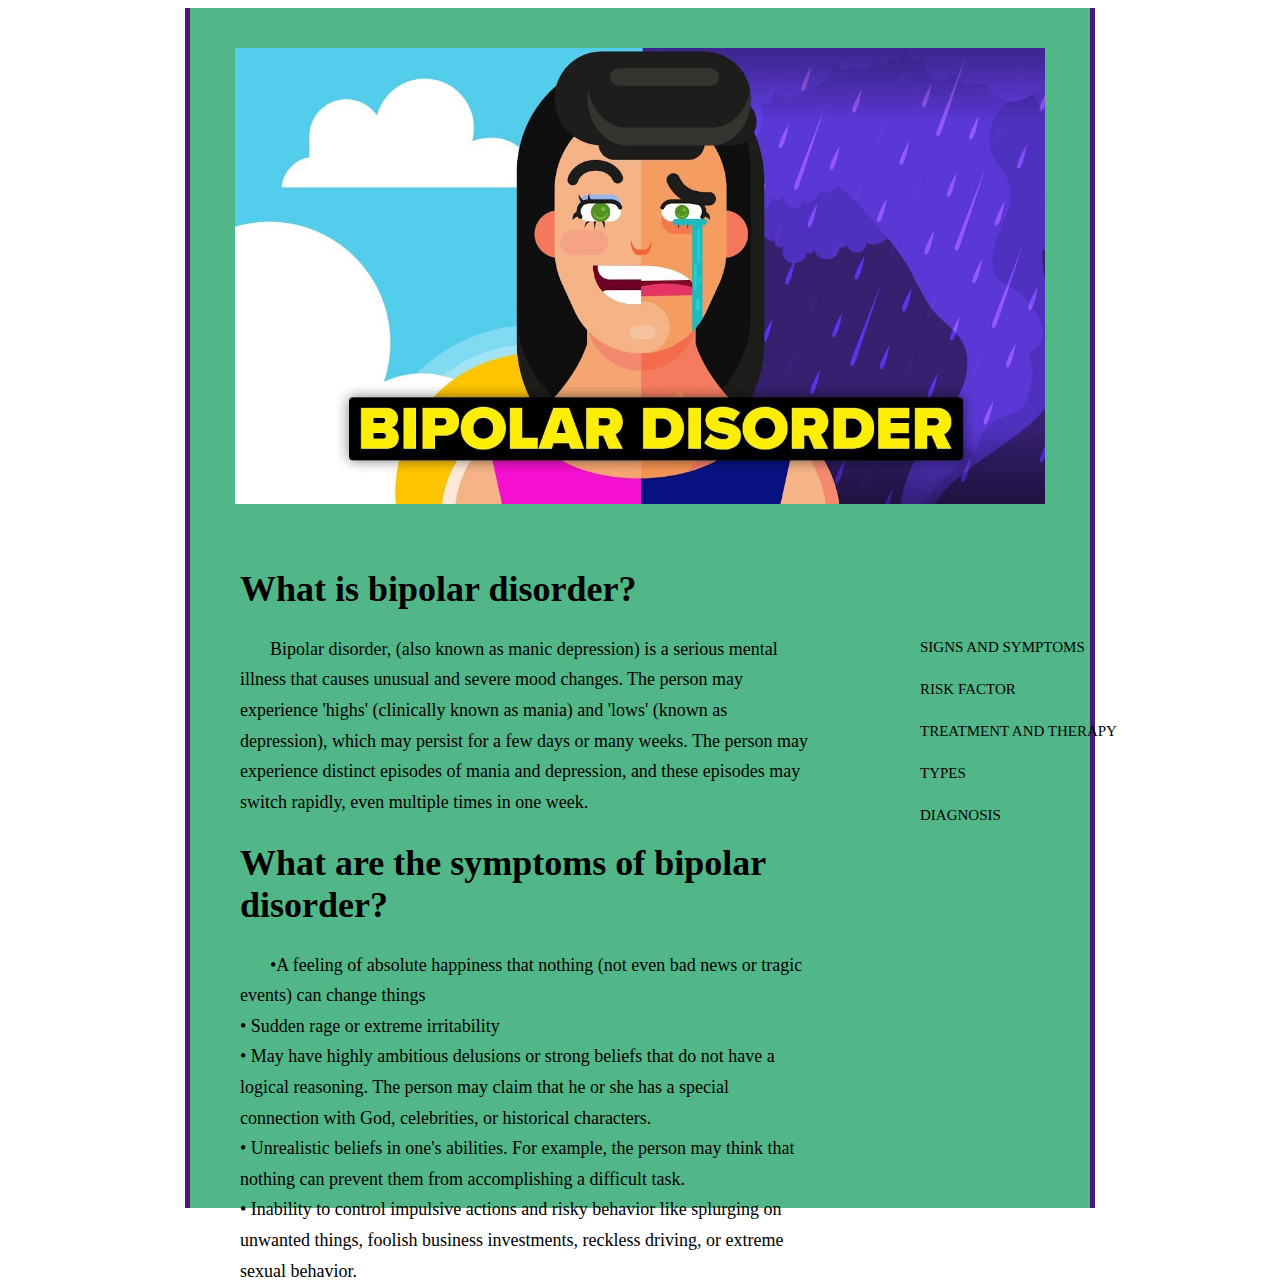
<file: bipolar.html>
<!DOCTYPE html>
<html lang="en">
<head>
	<meta charset="utf-8">
	<title>Bipolar disorder</title>
	<link rel="apple-touch-icon" sizes="180x180" href="favicon.ico">
	<link rel="icon" type="image/png" sizes="32x32" href="favicon.ico">          
   <link rel="icon" type="image/png" sizes="16x16" href="favicon.ico">
   <link rel="manifest" href="/site.webmanifest">

	<link rel="stylesheet" media="screen" href="bipolar.css">
	<link href="https://fonts.googleapis.com/css2?family=EB+Garamond:wght@400;500;600&display=swap" rel="stylesheet">

	<meta name="viewport" content="width=device-width, initial-scale=1.0">
	<meta name="author" content="Dave Shea">
	<meta name="description" content="A demonstration of what can be accomplished visually through CSS-based design.">
	<meta name="robots" content="all">


</head>
<body id="fluid-container">
<div class="page-wrapper">
    <img src="bipolar.jpg">

	<section class="intro" id="intro">
		

		<div class="preamble" id="zen-preamble" role="article">
			<h1>What is bipolar disorder?</h1>
			<p>Bipolar disorder, (also known as manic depression) is a serious mental illness that causes
				 unusual and severe mood changes. The person may experience 'highs' (clinically known as mania) and
				 'lows' (known as depression), which may persist for a few days or many weeks. The person may 
				 experience distinct episodes of mania and depression, and these episodes may switch rapidly, even 
				 multiple times in one week.</p>



                <h1>What are the symptoms of bipolar disorder?</h1>
			<p>•A feeling of absolute happiness that nothing (not even bad news or tragic events) can change things<br>
•	Sudden rage or extreme irritability<br>
•	May have highly ambitious delusions or strong beliefs that do not have a logical reasoning. 
The person may claim that he or she has a special connection with God, celebrities, or historical characters.<br>
•	Unrealistic beliefs in one's abilities. For example, the person may think that nothing
 can prevent them from accomplishing a difficult task.<br>
•	Inability to control impulsive actions and risky behavior like splurging on unwanted things, 
foolish business investments, reckless driving, or extreme sexual behavior.<br>

            </p>
		</div>
    </section>

	</div>


	<aside class="sidebar" role="complementary">
		<div class="wrapper">

			<div class="design-selection" id="design-selection">
				<h3 class="select">For more:</h3>
				<nav role="navigation">
					<ul>
                        <li>
                            <a href="https://www.nimh.nih.gov/health/topics/bipolar-disorder/index.shtml#part_145404" class="design-name">Signs and symptoms</a>
                        </li>		<br>			<li>
                            <a href="https://www.nimh.nih.gov/health/topics/bipolar-disorder/index.shtml#part_145403" class="design-name">Risk Factor</a>
                        </li>		<br>			<li>
                            <a href="https://www.nimh.nih.gov/health/topics/bipolar-disorder/index.shtml#part_145406" class="design-name">Treatment and Therapy</a>
                                             </li>		<br>			<li>
                            <a href="https://www.webmd.com/bipolar-disorder/guide/bipolar-disorder-forms" class="design-name">Types</a>
                                               </li>	<br>				<li>
                            <a href="https://www.medicalnewstoday.com/articles/37010#diagnosis" class="design-name">Diagnosis</a>
                        </li>							</ul>
				</nav>
			</div>

		
		</div>
	</aside>


</div>


<div class="extra1" role="presentation"></div><div class="extra2" role="presentation"></div><div class="extra3" role="presentation"></div>
<div class="extra4" role="presentation"></div><div class="extra5" role="presentation"></div><div class="extra6" role="presentation"></div>

</body>
</html>
</file>
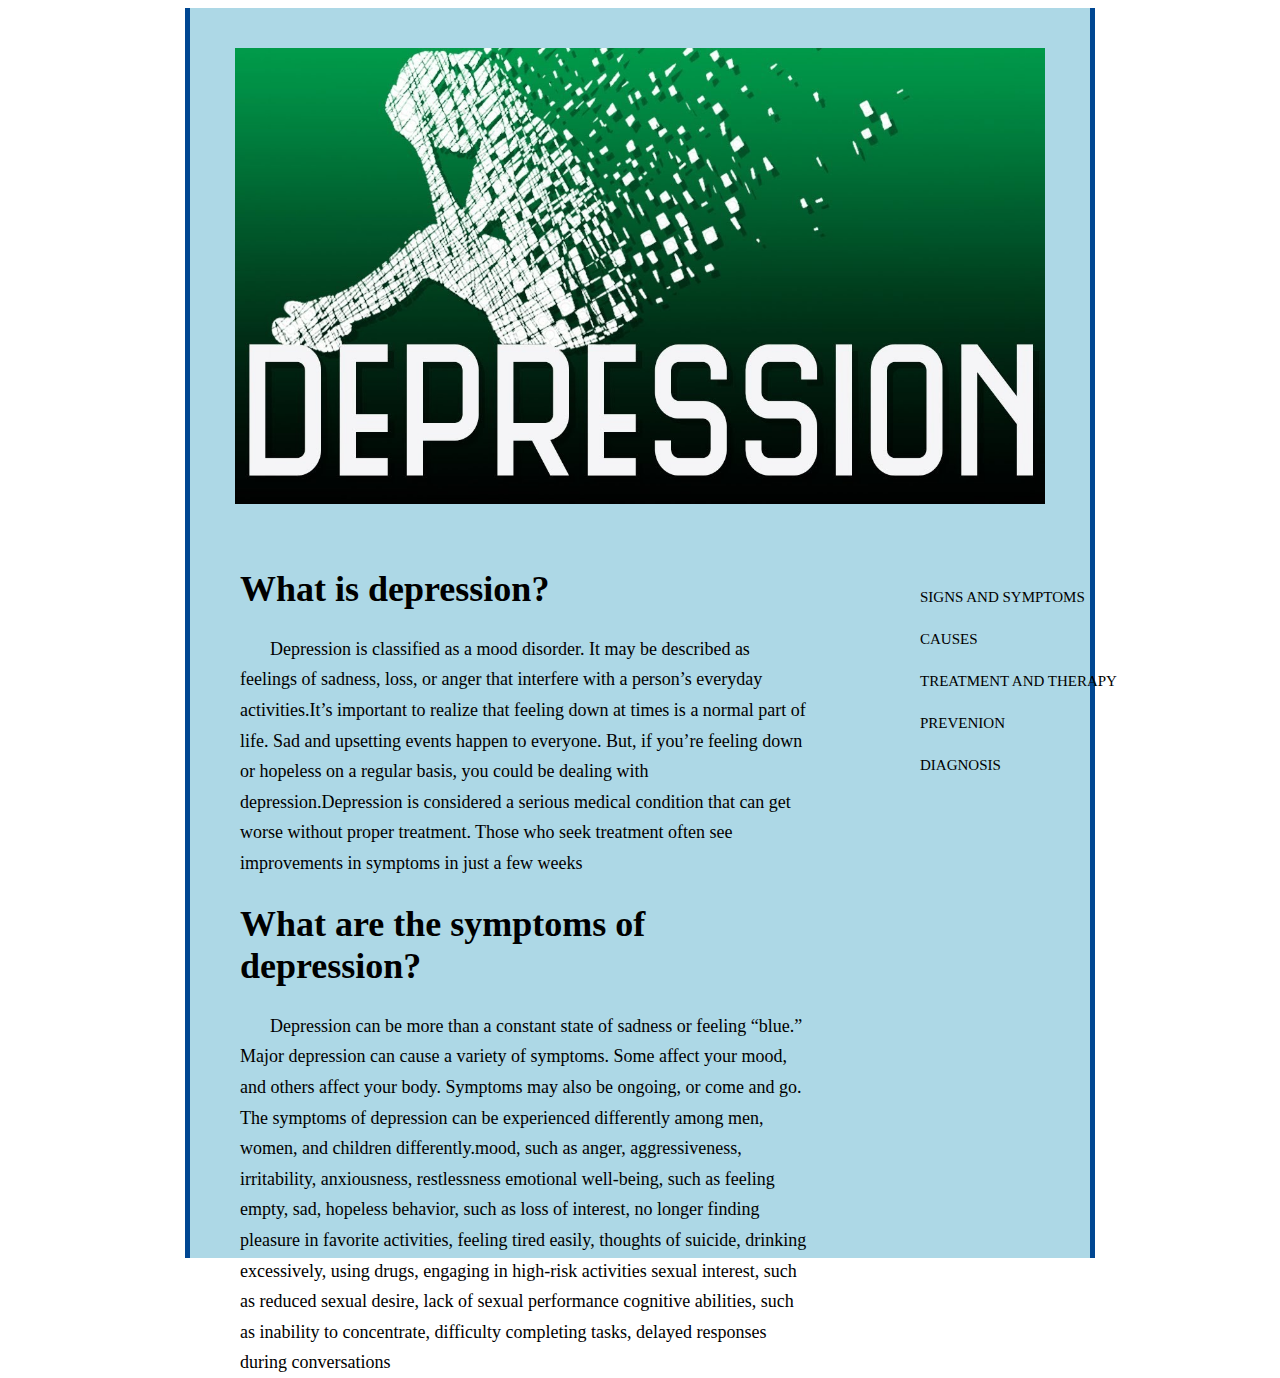
<file: Depression.html>
<!DOCTYPE html>
<html lang="en">
<head>
	<meta charset="utf-8">
	<title>Depression</title>
	<link rel="apple-touch-icon" sizes="180x180" href="favicon.ico">
         <link rel="icon" type="image/png" sizes="32x32" href="favicon.ico">          
        <link rel="icon" type="image/png" sizes="16x16" href="favicon.ico">
        <link rel="manifest" href="/site.webmanifest">
	<link rel="stylesheet" media="screen" href="Depression.css">
	<link href="https://fonts.googleapis.com/css2?family=EB+Garamond:wght@400;500;600&display=swap" rel="stylesheet">

	<meta name="viewport" content="width=device-width, initial-scale=1.0">
	<meta name="author" content="Dave Shea">
	<meta name="description" content="A demonstration of what can be accomplished visually through CSS-based design.">
	<meta name="robots" content="all">


	
</head>


<body id="fluid-container">
<div class="page-wrapper">
    <img src="Depression.jpg">

	<section class="intro" id="intro">
		
		<div class="preamble" id="zen-preamble" role="article">
			<h1>What is depression?</h1>
			<p>Depression is classified as a mood disorder. It may be described as feelings of sadness, 
				loss, or anger that interfere with a person’s everyday activities.It’s important to realize
				 that feeling down at times is a normal part of life. Sad and upsetting events happen to
				  everyone. But, if you’re feeling down or hopeless on a regular basis, you could be dealing 
				  with depression.Depression is considered a serious medical condition that can get worse 
				  without proper treatment. Those who seek treatment often see improvements in symptoms in
				   just a few weeks</p>



                <h1>What are the symptoms of depression?</h1>
			<p>Depression can be more than a constant state of sadness or feeling “blue.”

Major depression can cause a variety of symptoms. Some affect your mood, and others affect your body. Symptoms may also be ongoing, or come and go.
The symptoms of depression can be experienced differently among men, women, and children differently.mood, such as anger, aggressiveness, irritability, anxiousness, restlessness
emotional well-being, such as feeling empty, sad, hopeless
behavior, such as loss of interest, no longer finding pleasure in favorite activities, feeling tired easily, thoughts of suicide, drinking excessively, using drugs, engaging in high-risk activities
sexual interest, such as reduced sexual desire, lack of sexual performance
cognitive abilities, such as inability to concentrate, difficulty completing tasks, delayed responses during conversations


            </p>
		</div>
    </section>


	
	</div>


	<aside class="sidebar" role="complementary">
		<div class="wrapper">

			<div class="design-selection" id="design-selection">
				<h3 class="select">For more:</h3>
				<nav role="navigation">
					<ul>
                        <li>
                            <a href="https://www.healthline.com/health/depression#symptoms" class="design-name">Signs and symptoms</a>
                        </li>		<br>			<li>
                            <a href="https://www.healthline.com/health/depression#causes" class="design-name">Causes</a>
                        </li>		<br>			<li>
                            <a href="https://www.healthline.com/health/depression#treatment" class="design-name">Treatment and Therapy</a>
                                             </li>		<br>			<li>
                            <a href="https://www.healthline.com/health/depression#prevention" class="design-name">Prevenion</a>
                                               </li>	<br>				<li>
                            <a href="https://www.healthline.com/health/depression#prevention" class="design-name">Diagnosis</a>
                        </li>							</ul>
				</nav>
			</div>

			
		</div>
	</aside>


</div>

<div class="extra1" role="presentation"></div><div class="extra2" role="presentation"></div><div class="extra3" role="presentation"></div>
<div class="extra4" role="presentation"></div><div class="extra5" role="presentation"></div><div class="extra6" role="presentation"></div>

</body>
</html>
</file>
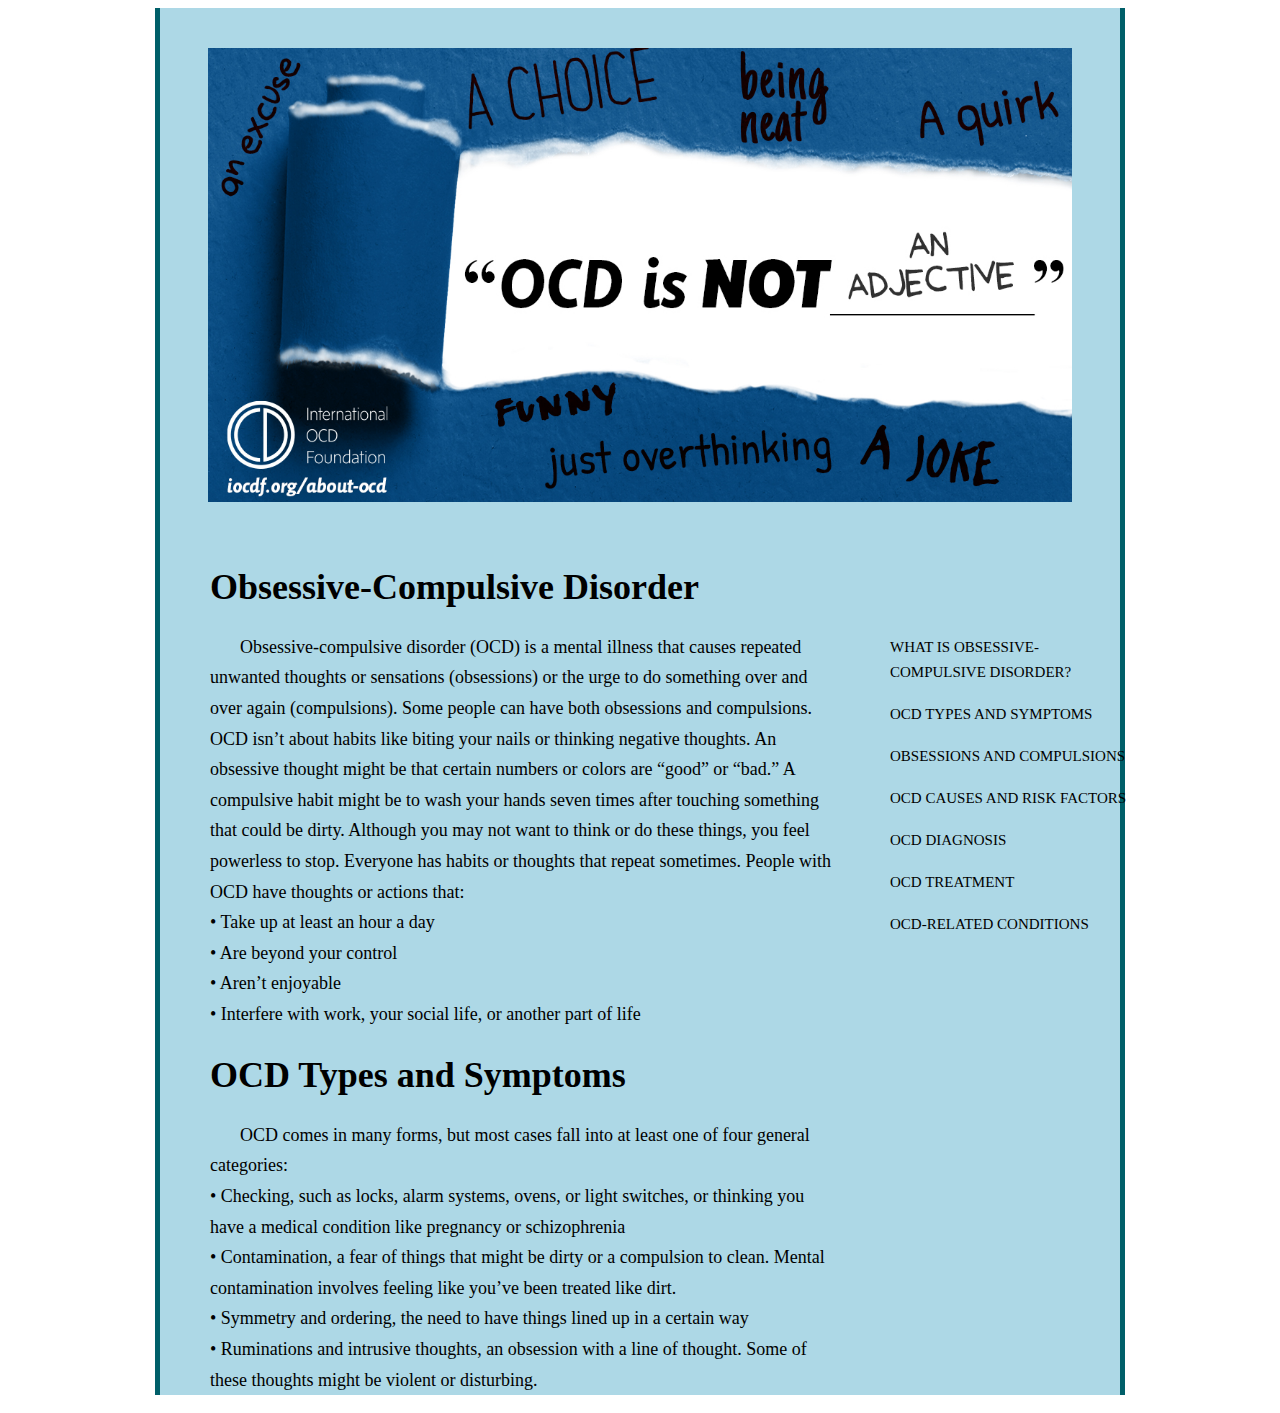
<file: ocd.html>
<!DOCTYPE html>
<html lang="en">
<head>
	<meta charset="utf-8">
	<title>OCD</title>
    <link rel="apple-touch-icon" sizes="180x180" href="favicon.ico">
    <link rel="icon" type="image/png" sizes="32x32" href="favicon.ico">          
   <link rel="icon" type="image/png" sizes="16x16" href="favicon.ico">
   <link rel="manifest" href="/site.webmanifest">

	<link rel="stylesheet" media="screen" href="ocd.css">
	<link href="https://fonts.googleapis.com/css2?family=EB+Garamond:wght@400;500;600&display=swap" rel="stylesheet">

	<meta name="viewport" content="width=device-width, initial-scale=1.0">
	<meta name="author" content="Dave Shea">
	<meta name="description" content="A demonstration of what can be accomplished visually through CSS-based design.">
	<meta name="robots" content="all">

</head>

<body id="fluid-container">
<div class="page-wrapper">
    <img src="ocd.jpg">

	<section class="intro" id="intro">
		

		<div class="preamble" id="zen-preamble" role="article">
			<h1>Obsessive-Compulsive Disorder</h1>
			<p>Obsessive-compulsive disorder (OCD) is a mental illness that causes repeated unwanted thoughts or sensations (obsessions) or the urge to do something over and over again (compulsions). Some people can have both obsessions and compulsions.
                OCD isn’t about habits like biting your nails or thinking negative thoughts. An obsessive thought might be that certain numbers or colors are “good” or “bad.” A compulsive habit might be to wash your hands seven times after touching something that could be dirty. Although you may not want to think or do these things, you feel powerless to stop.
                Everyone has habits or thoughts that repeat sometimes. People with OCD have thoughts or actions that:
              <br>  •	Take up at least an hour a day<br>
                •	Are beyond your control<br>
                •	Aren’t enjoyable<br>
                •	Interfere with work, your social life, or another part of life</p>



                <h1>OCD Types and Symptoms</h1>
			<p>OCD comes in many forms, but most cases fall into at least one of four general categories:
               <br> •	Checking, such as locks, alarm systems, ovens, or light switches, or thinking you have a medical condition like pregnancy or schizophrenia
               <br> •	Contamination, a fear of things that might be dirty or a compulsion to clean. Mental contamination involves feeling like you’ve been treated like dirt.
                <br>•	Symmetry and ordering, the need to have things lined up in a certain way
                <br>•	Ruminations and intrusive thoughts, an obsession with a line of thought. Some of these thoughts might be violent or disturbing.
            </p>
		</div>
    </section>


	



	</div>


	<aside class="sidebar" role="complementary">
		<div class="wrapper">

			<div class="design-selection" id="design-selection">
				<h3 class="select">For more:</h3>
				<nav role="navigation">
					<ul>
                        <li>
                            <a href="https://www.webmd.com/mental-health/obsessive-compulsive-disorder#1-1" class="design-name">What Is Obsessive-Compulsive Disorder?</a>
                        </li>		<br>			<li>
                            <a href="https://www.webmd.com/mental-health/obsessive-compulsive-disorder#1-2" class="design-name">OCD Types and Symptoms</a>
                        </li>		<br>			<li>
                            <a href="https://www.webmd.com/mental-health/obsessive-compulsive-disorder#1-3" class="design-name">Obsessions and Compulsions</a>
                                             </li>		<br>			<li>
                            <a href="https://www.webmd.com/mental-health/obsessive-compulsive-disorder#2-4" class="design-name">OCD Causes and Risk Factors</a>
                                               </li>	<br>				<li>
                            <a href="https://www.webmd.com/mental-health/obsessive-compulsive-disorder#2-5" class="design-name">OCD Diagnosis</a>
                        </li>		<br>			<li>
                            <a href="https://www.webmd.com/mental-health/obsessive-compulsive-disorder#2-6" class="design-name">OCD Treatment</a>
                        </li>		<br>			<li>
                            <a href="https://www.webmd.com/mental-health/obsessive-compulsive-disorder#3-7" class="design-name">OCD-Related Conditions</a>
                        </li>		<br>			<li>
                           
                        </li>					</ul>
				</nav>
			</div>

			
		</div>
	</aside>


</div>


<div class="extra1" role="presentation"></div><div class="extra2" role="presentation"></div><div class="extra3" role="presentation"></div>
<div class="extra4" role="presentation"></div><div class="extra5" role="presentation"></div><div class="extra6" role="presentation"></div>

</body>
</html>
</file>
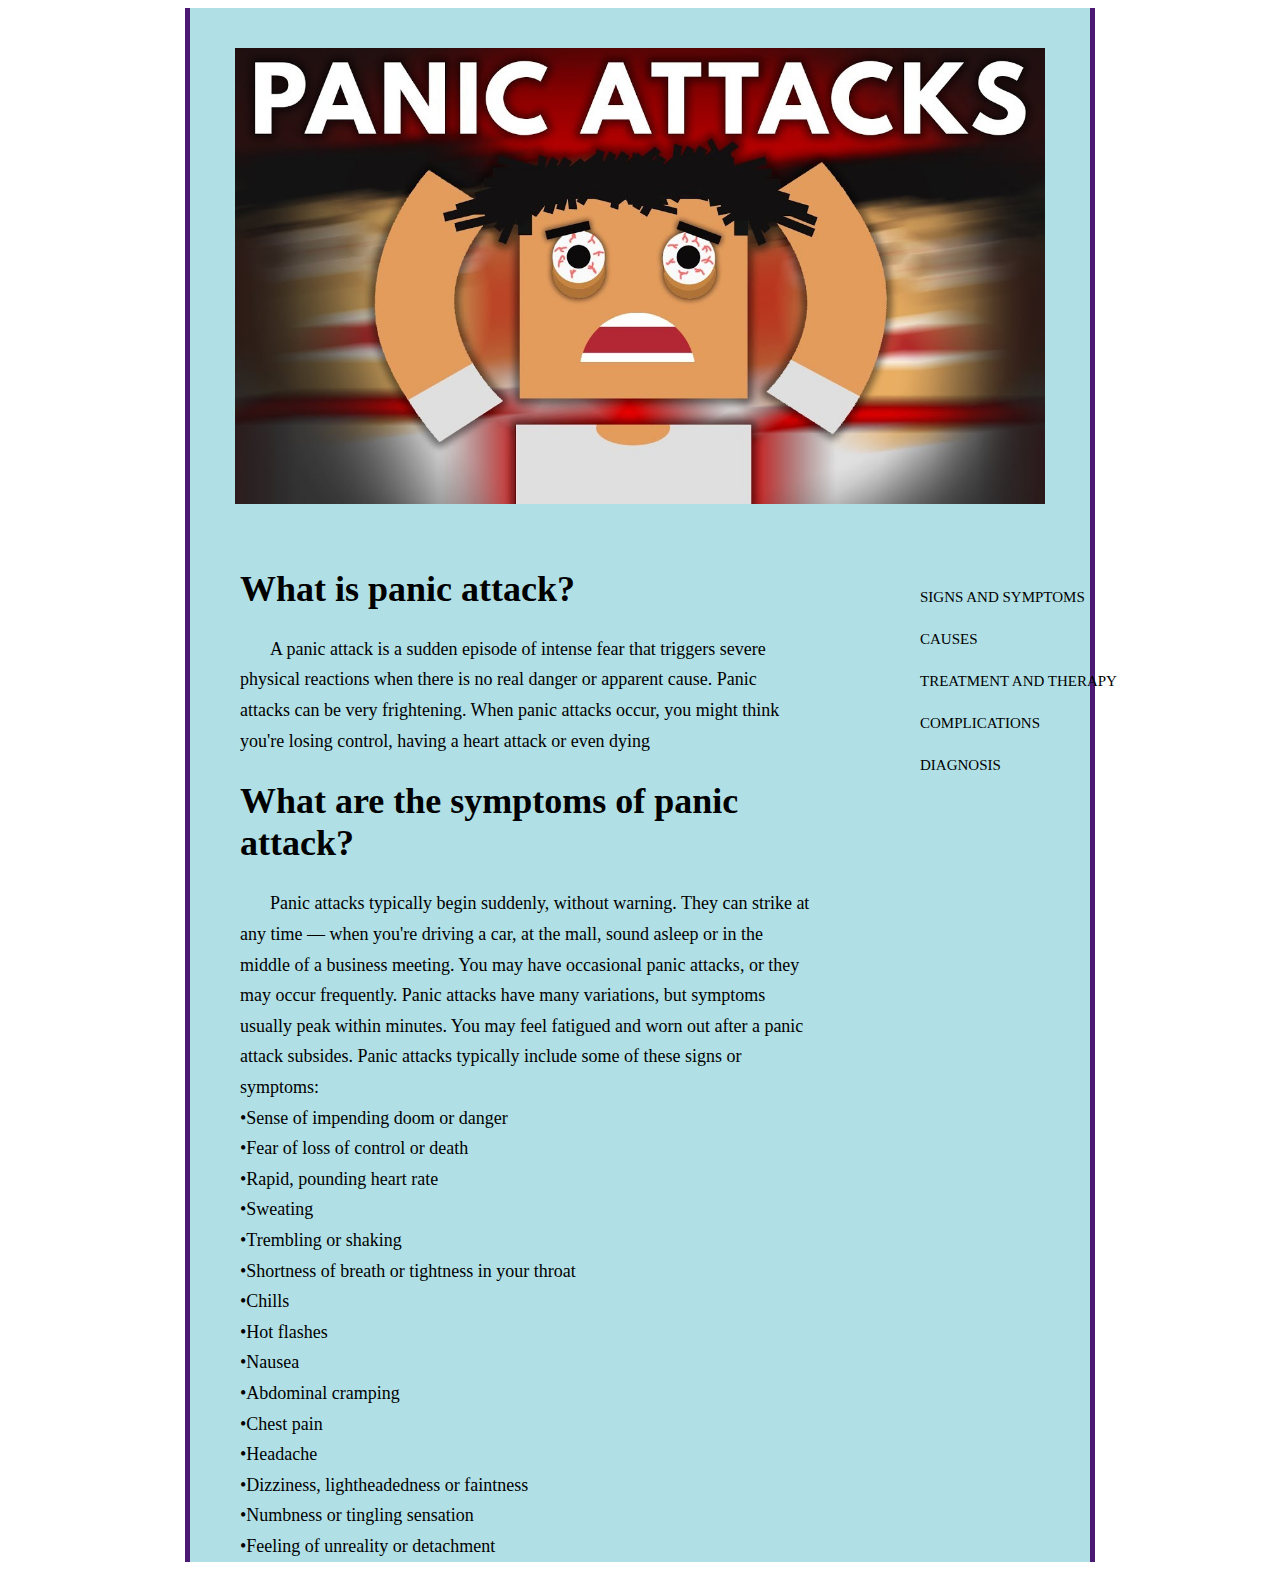
<file: panic attack.html>
<!DOCTYPE html>
<html lang="en">
<head>
	<meta charset="utf-8">
	<title>Panic Attack</title>
	<link rel="apple-touch-icon" sizes="180x180" href="favicon.ico">
	<link rel="icon" type="image/png" sizes="32x32" href="favicon.ico">          
   <link rel="icon" type="image/png" sizes="16x16" href="favicon.ico">
   <link rel="manifest" href="/site.webmanifest">

	<link rel="stylesheet" media="screen" href="panic attack.css">
	<link href="https://fonts.googleapis.com/css2?family=EB+Garamond:wght@400;500;600&display=swap" rel="stylesheet">

	<meta name="viewport" content="width=device-width, initial-scale=1.0">
	<meta name="author" content="Dave Shea">
	<meta name="description" content="A demonstration of what can be accomplished visually through CSS-based design.">
	<meta name="robots" content="all">



</head>


<body id="fluid-container">
<div class="page-wrapper">
    <img src="panic attack.jpg">

	<section class="intro" id="intro">
	

		<div class="preamble" id="zen-preamble" role="article">
			<h1>What is panic attack?</h1>
			<p>A panic attack is a sudden episode of intense fear that triggers severe physical reactions when
				 there is no real danger or apparent cause. Panic attacks can be very frightening. When panic 
				 attacks occur, you might think you're losing control, having a heart attack or even dying</p>



                <h1>What are the symptoms of panic attack?</h1>
			<p>Panic attacks typically begin suddenly, without warning. They can strike at any time — when you're driving a car, at the mall, sound asleep or in the middle of a business meeting. You may have occasional panic attacks, or they may occur frequently.

Panic attacks have many variations, but symptoms usually peak within minutes. You may feel fatigued and worn out after a panic attack subsides.

Panic attacks typically include some of these signs or symptoms:<br>

•Sense of impending doom or danger<br>
•Fear of loss of control or death<br>
•Rapid, pounding heart rate<br>
•Sweating<br>
•Trembling or shaking<br>
•Shortness of breath or tightness in your throat<br>
•Chills<br>
•Hot flashes<br>
•Nausea<br>
•Abdominal cramping<br>
•Chest pain<br>
•Headache<br>
•Dizziness, lightheadedness or faintness<br>
•Numbness or tingling sensation<br>
•Feeling of unreality or detachment<br>


            </p>
		</div>
    </section>

	</div>


	<aside class="sidebar" role="complementary">
		<div class="wrapper">

			<div class="design-selection" id="design-selection">
				<h3 class="select">For more:</h3>
				<nav role="navigation">
					<ul>
                        <li>
                            <a href="https://www.medicinenet.com/panic_disorder/article.htm#what_are_the_signs_of_a_panic_attack" class="design-name">Signs and symptoms</a>
                        </li>		<br>			<li>
                            <a href="https://www.medicinenet.com/panic_disorder/article.htm" class="design-name">Causes</a>
                        </li>		<br>			<li>
                            <a href="https://www.medicinenet.com/panic_disorder/article.htm#what_is_the_best_treatment_for_panic_attacks_are_there_medications_for_panic_attacks" class="design-name">Treatment and Therapy</a>
                                             </li>		<br>			<li>
                            <a href="https://www.medicinenet.com/panic_disorder/article.htm#what_are_complications_of_untreated_panic_attacks" class="design-name">Complications</a>
                                               </li>	<br>				<li>
                            <a href="https://www.medicinenet.com/panic_disorder/article.htm#how_is_a_panic_disorder_diagnosed" class="design-name">Diagnosis</a>
                        </li>							</ul>
				</nav>
			</div>

			
		</div>
	</aside>


</div>


<div class="extra1" role="presentation"></div><div class="extra2" role="presentation"></div><div class="extra3" role="presentation"></div>
<div class="extra4" role="presentation"></div><div class="extra5" role="presentation"></div><div class="extra6" role="presentation"></div>

</body>
</html>
</file>
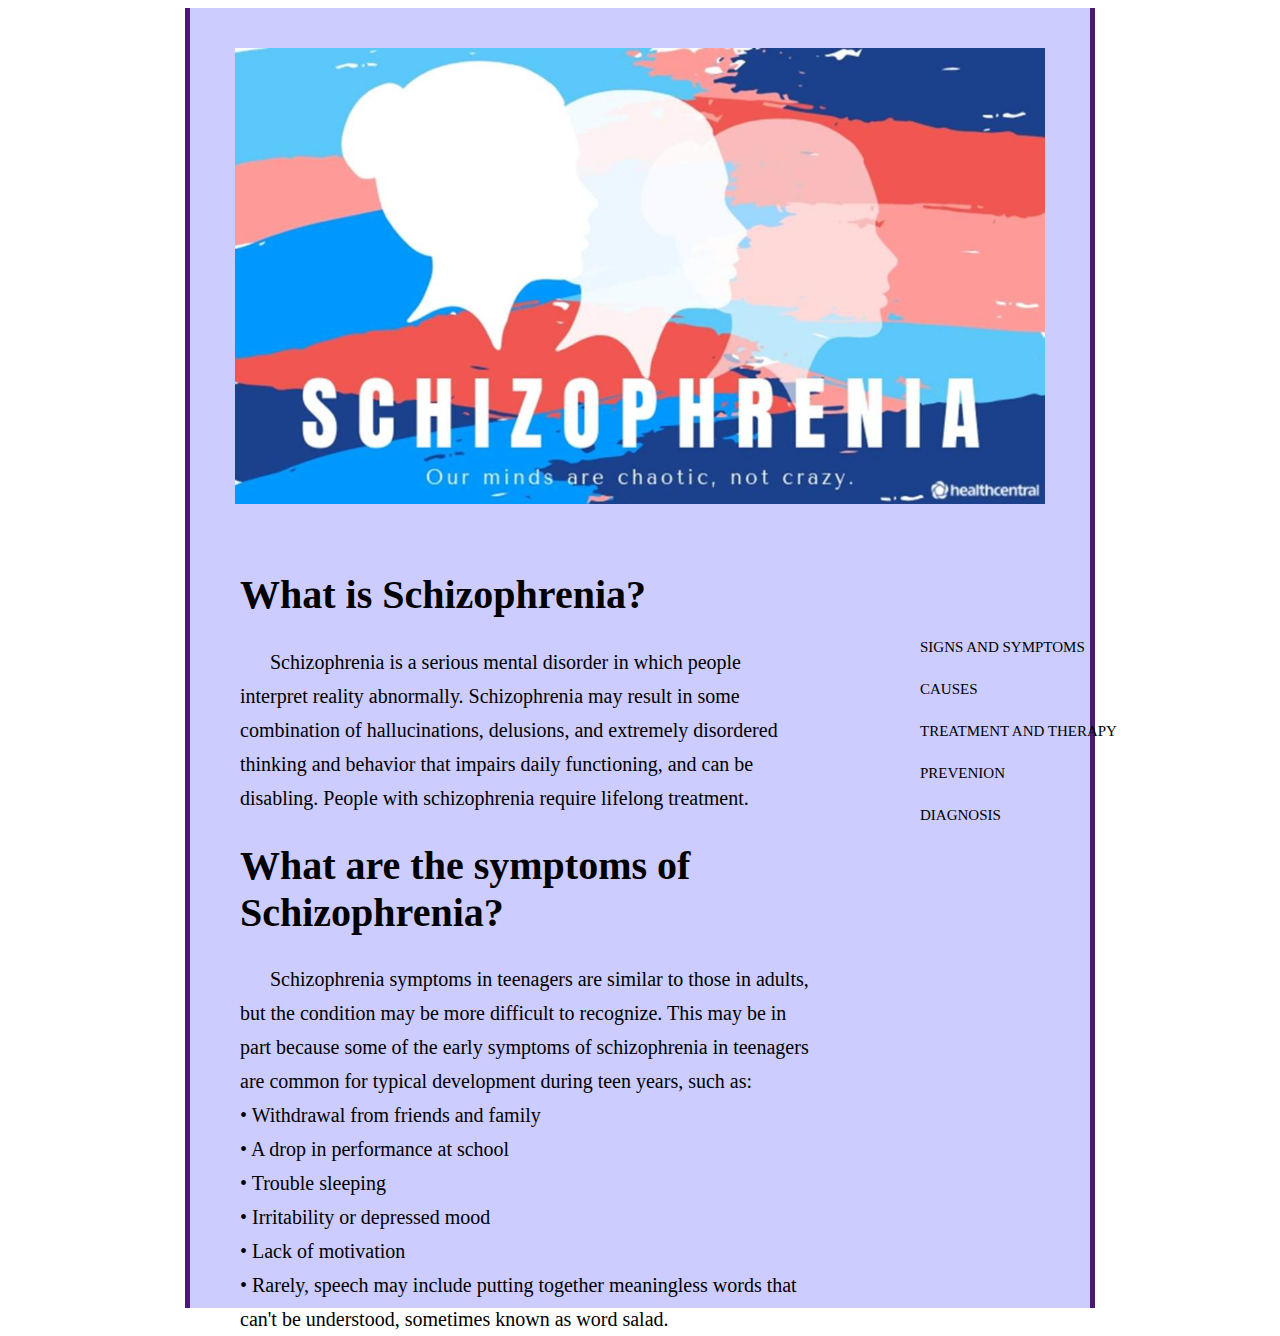
<file: Schizophrenia.html>
<!DOCTYPE html>
<html lang="en">
<head>
	<meta charset="utf-8">
	<title>Schizophrenia</title>
	<link rel="apple-touch-icon" sizes="180x180" href="favicon.ico">
	<link rel="icon" type="image/png" sizes="32x32" href="favicon.ico">          
   <link rel="icon" type="image/png" sizes="16x16" href="favicon.ico">
   <link rel="manifest" href="/site.webmanifest">

	<link rel="stylesheet" media="screen" href="Schizophrenia.css">
    <link href="https://fonts.googleapis.com/css2?family=EB+Garamond:wght@400;500;600&display=swap" rel="stylesheet">
	<meta name="viewport" content="width=device-width, initial-scale=1.0">
	<meta name="author" content="Dave Shea">
	<meta name="description" content="A demonstration of what can be accomplished visually through CSS-based design.">
	<meta name="robots" content="all">
</head>

<body id="fluid-container">
<div class="page-wrapper">
    <img src="Schizophrenia.jpg">

	<section class="intro" id="intro">
		
		<div class="preamble" id="zen-preamble" role="article">
			<h1>What is Schizophrenia?</h1>
			<p>Schizophrenia is a serious mental disorder in which people interpret reality abnormally. Schizophrenia may result in some combination of hallucinations, delusions,
				 and extremely disordered thinking and behavior that impairs daily functioning, and can be disabling.
				People with schizophrenia require lifelong treatment.</p>



                <h1>What are the symptoms of Schizophrenia?</h1>
			<p>Schizophrenia symptoms in teenagers are similar to those in adults, but the condition may be
				 more difficult to recognize. This may be in part because some of the early symptoms of schizophrenia 
				 in teenagers are common for typical development during teen years, such as:<br>

				 • Withdrawal from friends and family<br>
				 • A drop in performance at school<br>
				 • Trouble sleeping<br>
				 • Irritability or depressed mood<br>
				 • Lack of motivation<br>
				 • Rarely, speech may include putting together meaningless words that can't be understood,
				  sometimes known as word salad.<br>

            </p>
		</div>
    </section>


	



	</div>


	<aside class="sidebar" role="complementary">
		<div class="wrapper">

			<div class="design-selection" id="design-selection">
				<h3 class="select">For more:</h3>
				<nav role="navigation">
					<ul>
                        <li>
                            <a href="https://www.medicalnewstoday.com/articles/36942#symptoms" class="design-name">Signs and symptoms</a>
                        </li>		<br>			<li>
                            <a href="https://www.medicalnewstoday.com/articles/36942#causes" class="design-name">Causes</a>
                        </li>		<br>			<li>
                            <a href="https://www.medicalnewstoday.com/articles/36942#treatment" class="design-name">Treatment and Therapy</a>
                                             </li>		<br>			<li>
                            <a href="https://www.webmd.com/schizophrenia/features/is-it-possible-to-prevent-schizophrenia#1" class="design-name">Prevenion</a>
                                               </li>	<br>				<li>
                            <a href="https://www.medicalnewstoday.com/articles/36942#diagnosis" class="design-name">Diagnosis</a>
                        </li>							</ul>
				</nav>
			</div>

			
		</div>
	</aside>


</div>


<div class="extra1" role="presentation"></div><div class="extra2" role="presentation"></div><div class="extra3" role="presentation"></div>
<div class="extra4" role="presentation"></div><div class="extra5" role="presentation"></div><div class="extra6" role="presentation"></div>

</body>
</html>
</file>
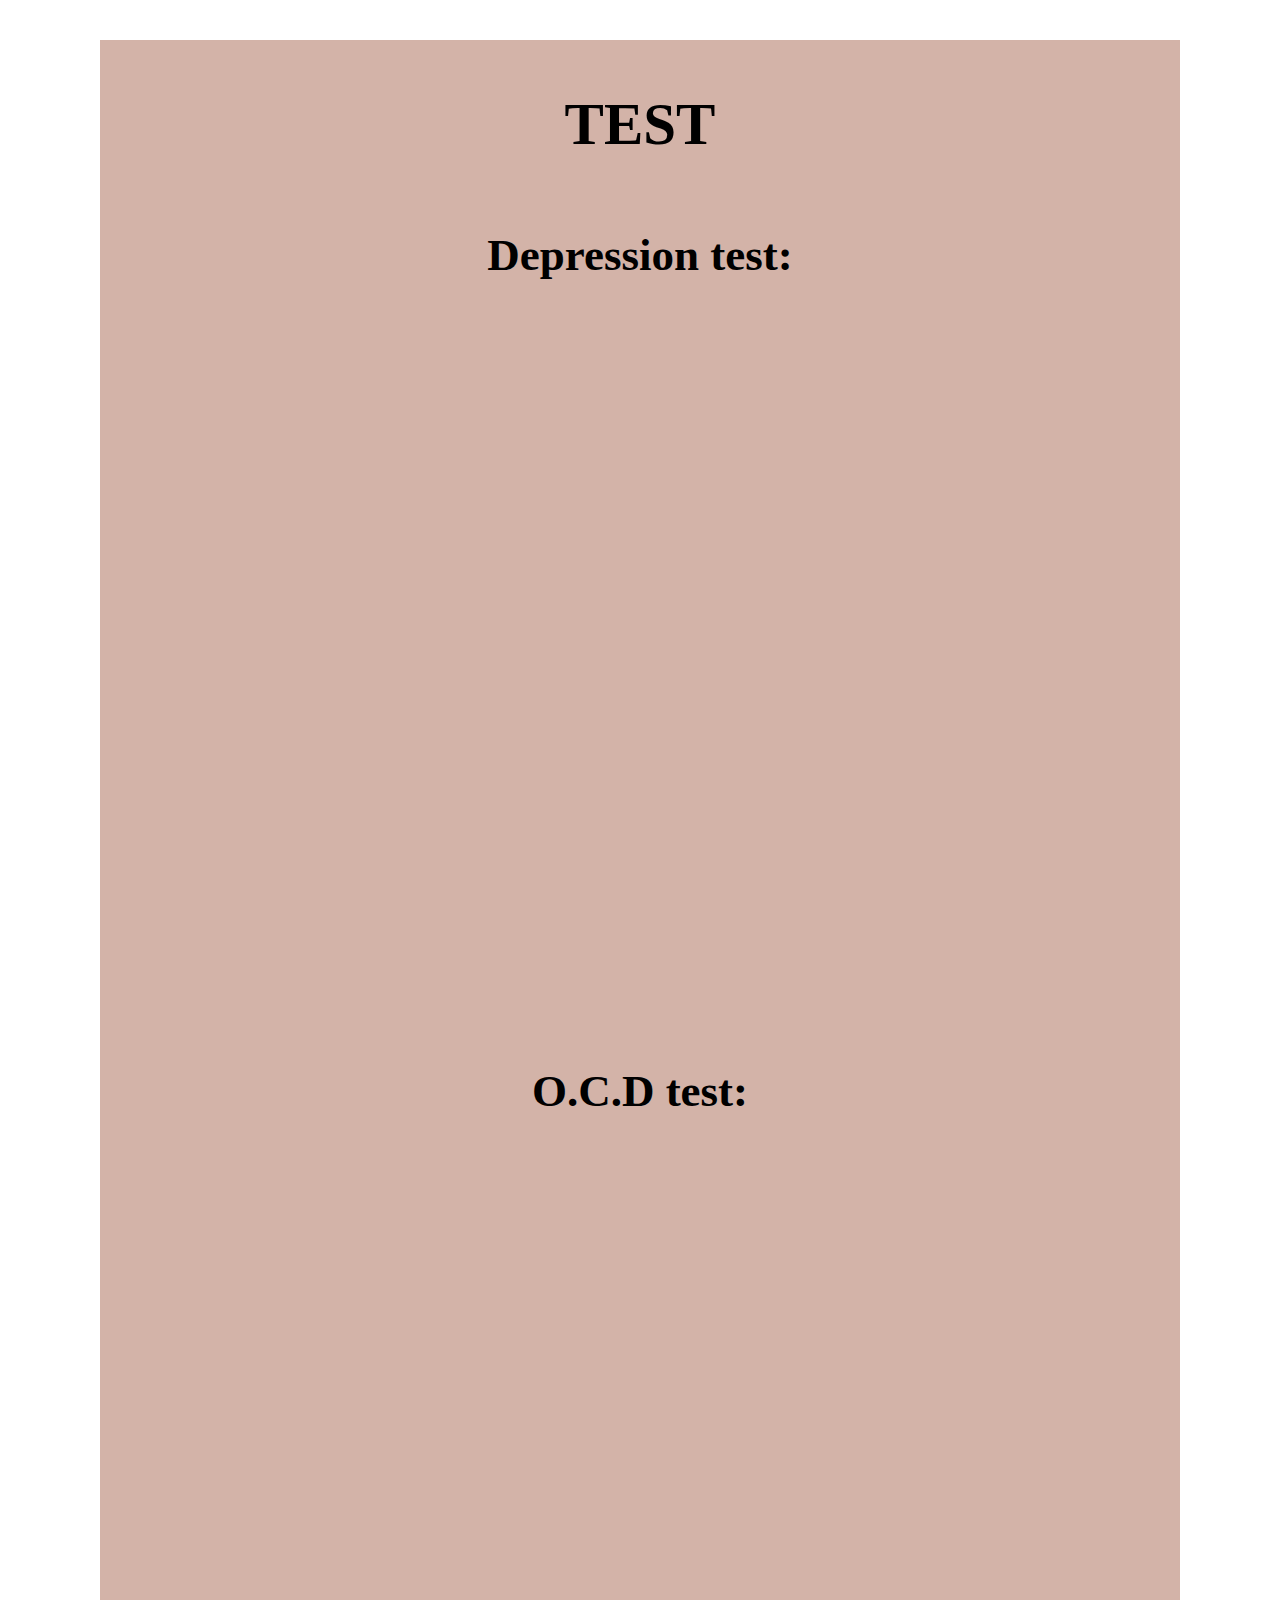
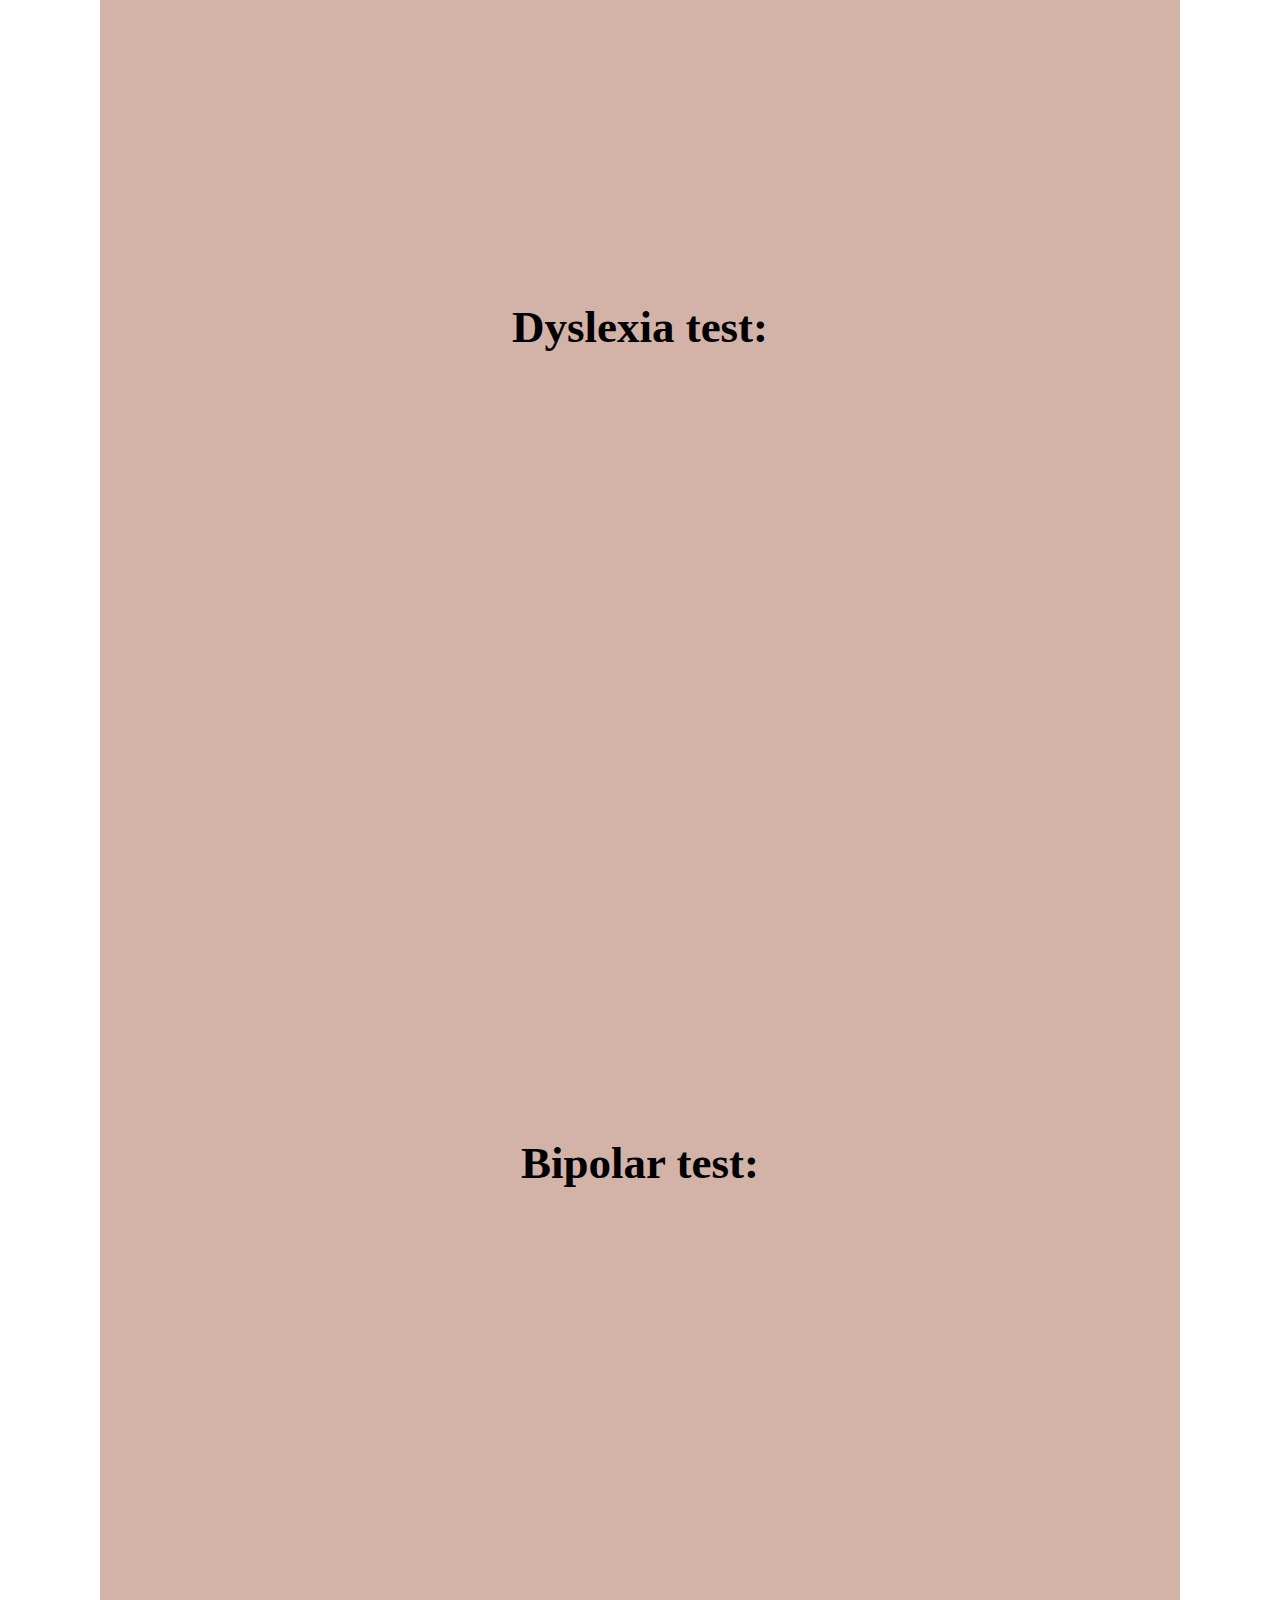
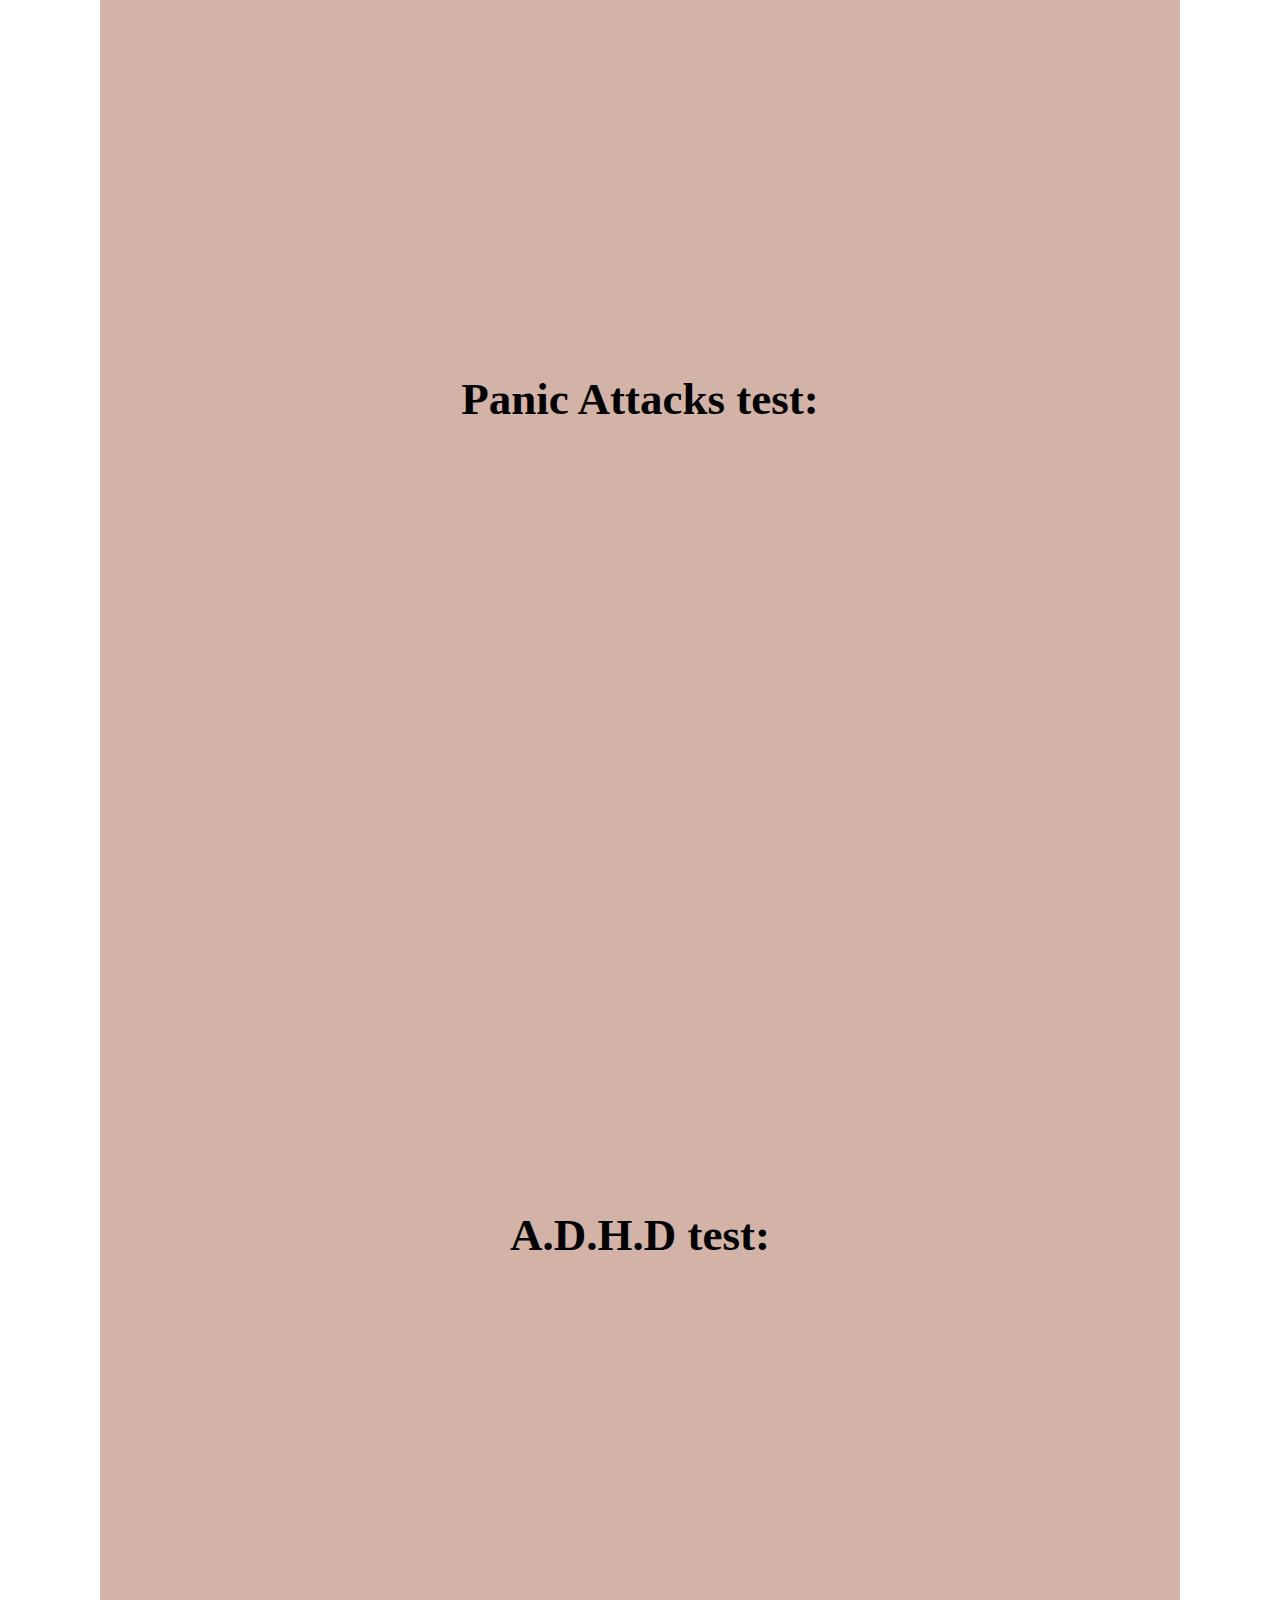
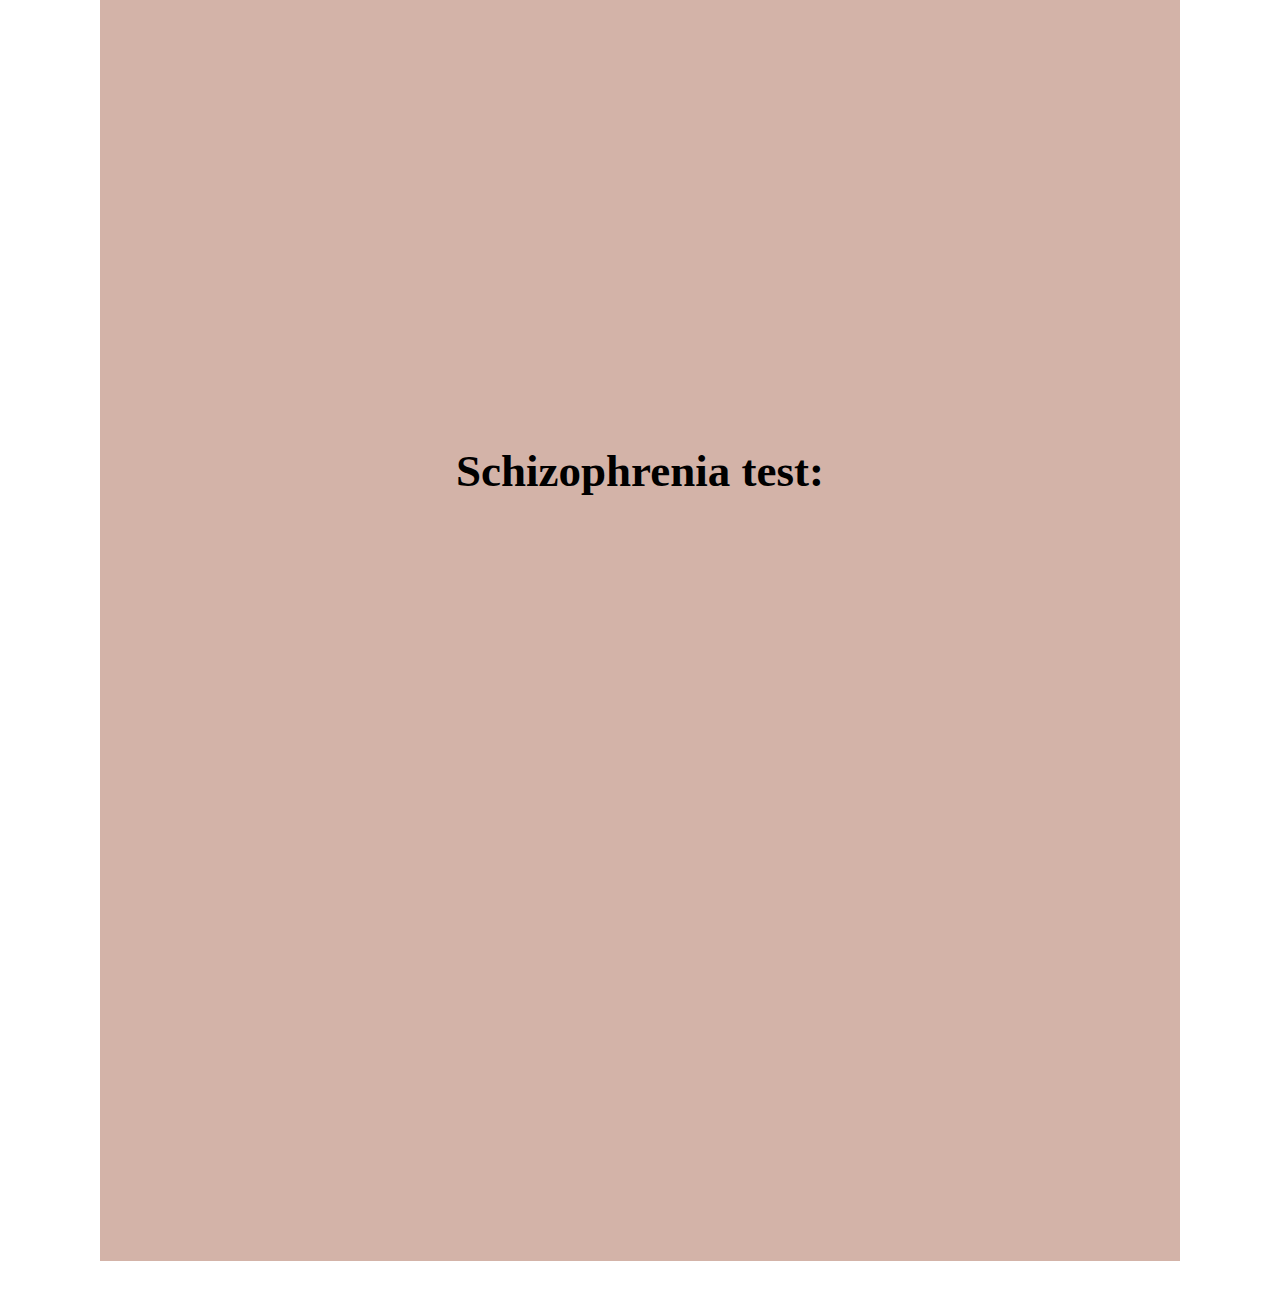
<file: test.html>
<!DOCTYPE html>
<html lang="en">
<head>
	<meta charset="utf-8">
	<title>Test</title>
  <link rel="apple-touch-icon" sizes="180x180" href="favicon.ico">
	<link rel="icon" type="image/png" sizes="32x32" href="favicon.ico">          
   <link rel="icon" type="image/png" sizes="16x16" href="favicon.ico">
   <link rel="manifest" href="/site.webmanifest">

    <link rel="stylesheet" href="test.css">
    <link href="https://fonts.googleapis.com/css2?family=EB+Garamond:wght@400;500;600&display=swap" rel="stylesheet">
    </head>
    <body>
    <div class="container">
        <center><h1>TEST</h1></center>
        <div class="dep">
            <h2>Depression test:</h2>
            <div class="form"><iframe src="https://docs.google.com/forms/d/e/1FAIpQLSfJeOlsF-uQzMMKcz5Dkv8m3tjYL4fobzyhS69etDJ60fAVGA/viewform?embedded=true" width="700" height="700" frameborder="0" marginheight="0" marginwidth="0">Loading…</iframe>
                      </div>        
            </div>
            <div class="dep">
                <h2>O.C.D test:</h2>
<div class="form"><iframe src="https://docs.google.com/forms/d/e/1FAIpQLSe1t19kGSnPEh0-ZKINmNQx1H6QkZx3koY6vTe3XPNEPGSisQ/viewform?embedded=true" width="700" height="700" frameborder="0" marginheight="0" marginwidth="0">Loading…</iframe>
</div>        
</div>
 <div class="dep">
<h2>Dyslexia test:</h2>
 <div class="form"><iframe src="https://docs.google.com/forms/d/e/1FAIpQLScT3-GcpIzKiBHaMO4G0RDOovRBbxJ_GfRKoB-bdGdHUFkJUQ/viewform?embedded=true" width="700" height="700" frameborder="0" marginheight="0" marginwidth="0">Loading…</iframe>
 </div>        
   <div class="dep">
 <h2>Bipolar test:</h2>
 <div class="form"><iframe src="https://docs.google.com/forms/d/e/1FAIpQLScQWmKYorvVg2O4LM_t5jU3M_u_4P7iAmg3oMu3dVa0_zPaFQ/viewform?embedded=true" width="700" height="700" frameborder="0" marginheight="0" marginwidth="0">Loading…</iframe>
 </div>        
 <div class="dep">
    <h2>Panic Attacks test:</h2>
  <div class="form"><iframe src="https://docs.google.com/forms/d/e/1FAIpQLSeZrxYGyS9IHA8IzA5CpSZQycflSJle7o87XUt0-73426-abA/viewform?embedded=true" width="700" height="700" frameborder="0" marginheight="0" marginwidth="0">Loading…</iframe>
   </div>        
  </div>
   <div class="dep">
  <h2>A.D.H.D test:</h2>
  <div class="form"><iframe src="https://docs.google.com/forms/d/e/1FAIpQLSdxPd6OcNzzyF5VgiYTQ8u2ZUelst4GAmrM7wJ8ywGWtE12Jg/viewform?embedded=true" width="700" height="700" frameborder="0" marginheight="0" marginwidth="0">Loading…</iframe>
  </div>        
     </div>
   <div class="dep">
    <h2>Schizophrenia test:</h2>
  <div class="form"><iframe src="https://docs.google.com/forms/d/e/1FAIpQLSekfdwaKWWGPaWB2-o0iTPmtNNdMHRgTilCDSlrLKoCk3ZK9Q/viewform?embedded=true" width="700" height="700" frameborder="0" marginheight="0" marginwidth="0">Loading…</iframe>
               </div>        
                                                    </div>               </div>         </div>                 
            

    </div>
    </body>
    </html>
</file>
<file: bipolar.css>
body#fuild-container {

  margin: 0;
  padding: 0;
  font-size: 20px;
  
  color: BLACK;
  }
  p {
  line-height: 170%;
  text-indent: 30px;
  color:black;
  
  }
  a {
  color: black;
  text-decoration: none;
  }
  a:hover { color: #F286FF; }
  abbr {
  font-style: normal;
  color: black;
  cursor: help;
  }
  
  
  /*POSITIONING======================================*/
  .page-wrapper {
  position: relative;
  background:#52b788 ;
  border-left: 5px solid #4c1975;
  border-right: 5px solid #4c1975;
  margin: 0 auto;
  width: 900px;
  height: 1200px;
  font-family:garamond;
  font-size: 18px;
  }
  img {
      display:block;
      margin-left: auto;
      margin-right: auto;
      width: 90%;
      padding:40px;
  
    }
  .intro {
  width: 100%;
  
  }
  
  header {
  width: 720px;
  height: 55px;
  }
  
  .preamble {
  margin-left: 50px;
  margin-right: 280px;
  
  }
  
  .sidebar {
  position: absolute;
  top: 600px;
  left: 870px;
  width: 300px;
  
  
  }
  footer {
  display: inline;
  left: 400px;
  padding: 25px 0px;
  text-align: center;
  text-transform: uppercase;
  
  }
  
  /*HEADERS======================================*/
  header h1,
  header h2 {
  display: none;
  }
  .preamble h3 {
  position: relative;
  left: -20px;
  display: block;
  height: 57px;
  
  text-indent: -1500px;
  }
  
  .sidebar .wrapper h3 {
  display: block;
  height: 35px;
  margin: 0px 30px;
  text-indent: -1500px;}
  
  
  /*LISTS======================================*/
  .sidebar ul {
  margin: 0 10px 0 35px;
  padding-left: 0;
  padding-bottom: 10px;
  list-style-type: none;
  font-size: 15px;
  }
  
  .design-selection ul li {
  padding-left: 15px;
  }
  
  .design-selection ul li a {
  margin-left: -25px;
  padding-left: 25px;
  
  line-height: 25px;
  text-decoration: none;
  display: block;
  clear: both;
  text-transform: uppercase;
  }
  .design-selection ul li a:hover {
  color: #e1bb80;
  
  }
  .design-selection ul li a.designer-name {
  margin-left: 0;
  padding-left: 0px;
  padding-right: 12px;
  background-image: none;
  display: inline;
  clear: none;
  text-transform: none;
  color: #c4a06b;
  }
  .design-selection ul li a.designer-name:hover {
  color: #e1bb80;
  
  }
  .design-selection ul li a.designer-name:hover { color: #F286FF; }
</file>
<file: Depression.css>
body#fuild-container {

  margin: 0;
  padding: 0;
  font-size: 20px;
  
  color: BLACK;
  }
  p {
  line-height: 170%;
  text-indent: 30px;
  color:black;
 
  }
  a {
  color: black;
  text-decoration: none;
  }
  a:hover { color: #F286FF; }
  abbr {
  font-style: normal;
  color: black;
  cursor: help;
  }
  
  
  /*POSITIONING======================================*/
  .page-wrapper {
  position: relative;
  background:#ADD8E6 ;
  border-left: 5px solid #004792;
  border-right: 5px solid #004792;
  margin: 0 auto;
  width: 900px;
  height: 1250px;
  font-style: garamond;
  }
  img {
      display:block;
      margin-left: auto;
      margin-right: auto;
      width: 90%;
      padding:40px;
  
    }
  .intro {
  width: 100%;
  font-family:garamond;
  font-size: 18px;
  
  }
  
  header {
  width: 720px;
  height: 55px;
  }
  
  .preamble {
  margin-left: 50px;
  margin-right: 280px;
  
  }
  
  .sidebar {
  position: absolute;
  top: 550px;
  left: 870px;
  width: 300px;
  
  
  }
  footer {
  display: inline;
  left: 400px;
  padding: 25px 0px;
  text-align: center;
  text-transform: uppercase;
  
  }
  
  /*HEADERS======================================*/
  header h1,
  header h2 {
  display: none;
  }
  .preamble h3 {
  position: relative;
  left: -20px;
  display: block;
  height: 57px;
  
  text-indent: -1500px;
  }
  
  .sidebar .wrapper h3 {
  display: block;
  height: 35px;
  margin: 0px 30px;
  text-indent: -1500px;}
  
  
  /*LISTS======================================*/
  .sidebar ul {
  margin: 0 10px 0 35px;
  padding-left: 0;
  padding-bottom: 10px;
  list-style-type: none;
  font-size: 15px;
  }
  
  .design-selection ul li {
  padding-left: 15px;
  }
  
  .design-selection ul li a {
  margin-left: -25px;
  padding-left: 25px;
  
  line-height: 25px;
  text-decoration: none;
  display: block;
  clear: both;
  text-transform: uppercase;
  }
  .design-selection ul li a:hover {
  color: #e1bb80;
  
  }
  .design-selection ul li a.designer-name {
  margin-left: 0;
  padding-left: 0px;
  padding-right: 12px;
  background-image: none;
  display: inline;
  clear: none;
  text-transform: none;
  color: #c4a06b;
  }
  .design-selection ul li a.designer-name:hover {
  color: #e1bb80;
  
  }
  .design-selection ul li a.designer-name:hover { color: #F286FF; }
</file>
<file: ocd.css>
*{
  font-family:garamond;
}


body#fuild-container {

  margin: 0;
  padding: 0;
  font-size: 20px;
  height: 100%;
 
  color: BLACK;
  }
  p {
  line-height: 170%;
  text-indent: 30px;
  color:black;
  }
  a {
  color: black;
  text-decoration: none;
  }
  a:hover { color: #F286FF; }
  abbr {
  font-style: normal;
  color: black;
  cursor: help;
  }
  
  
  /*POSITIONING======================================*/
  .page-wrapper {
  position: relative;
  background: #ADD8E6;
  border-left: 5px solid #005f69;
  border-right: 5px solid #005f69;
  margin: 0 auto;
  width: 960px;
  height: 100%;
  }
  img {
      display:block;
      margin-left: auto;
      margin-right: auto;
      width: 90%;
      padding:40px;
  
    }
  .intro {
  width: 100%;
  font-size: 18px;
  
  }
  
  header {
  width: 720px;
  height: 55px;
  }
  
  .preamble {
  margin-left: 50px;
  margin-right: 280px;
  
  }
  
  .sidebar {
  position: absolute;
  top: 600px;
  left: 840px;
  width: 300px;
  
  
  }
  footer {
  display: inline;
  left: 400px;
  padding: 25px 0px;
  text-align: center;
  text-transform: uppercase;
  
  }
  
  /*HEADERS======================================*/
  header h1,
  header h2 {
  display: none;
  }
  .preamble h3 {
  position: relative;
  left: -20px;
  display: block;
  height: 57px;
  
  text-indent: -1500px;
  }
  
  .sidebar .wrapper h3 {
  display: block;
  height: 35px;
  margin: 0px 30px;
  text-indent: -1500px;}
  
  
  /*LISTS======================================*/
  .sidebar ul {
  margin: 0 10px 0 35px;
  padding-left: 0;
  padding-bottom: 10px;
  list-style-type: none;
  font-size: 15px;
  }
  
  .design-selection ul li {
  padding-left: 15px;
  }
  
  .design-selection ul li a {
  margin-left: -25px;
  padding-left: 25px;
  
  line-height: 25px;
  text-decoration: none;
  display: block;
  clear: both;
  text-transform: uppercase;
  }
  .design-selection ul li a:hover {
  color: #e1bb80;
  
  }
  .design-selection ul li a.designer-name {
  margin-left: 0;
  padding-left: 0px;
  padding-right: 12px;
  background-image: none;
  display: inline;
  clear: none;
  text-transform: none;
  color: #c4a06b;
  }
  .design-selection ul li a.designer-name:hover {
  color: #e1bb80;
  
  }
  .design-selection ul li a.designer-name:hover { color: #F286FF; }
</file>
<file: panic attack.css>
body#fuild-container {

  margin: 0;
  padding: 0;
  font-size: 20px;
  color: BLACK;
  }
  p {
  line-height: 170%;
  text-indent: 30px;
  color:black;
  }
  a {
  color: black;
  text-decoration: none;
  }
  a:hover { color: #F286FF; }
  abbr {
  font-style: normal;
  color: black;
  cursor: help;
  }
  
  
  /*POSITIONING======================================*/
  .page-wrapper {
  position: relative;
  background:#B0E0E6 ;
  border-left: 5px solid #4c1975;
  border-right: 5px solid #4c1975;
  margin: 0 auto;
  width: 900px;
  height: 100%;
  }
  img {
      display:block;
      margin-left: auto;
      margin-right: auto;
      width: 90%;
      padding:40px;
  
    }
  .intro {
  width: 100%;
  font-family: garamond;
  font-size: 18px ;
  
  }
  
  header {
  width: 720px;
  height: 55px;
  }
  
  .preamble {
  margin-left: 50px;
  margin-right: 280px;
  
  }
  
  .sidebar {
  position: absolute;
  top: 550px;
  left: 870px;
  width: 300px;
  
  
  }
  footer {
  display: inline;
  left: 400px;
  padding: 25px 0px;
  text-align: center;
  text-transform: uppercase;
  
  }
  
  /*HEADERS======================================*/
  header h1,
  header h2 {
  display: none;
  }
  .preamble h3 {
  position: relative;
  left: -20px;
  display: block;
  height: 57px;
  
  text-indent: -1500px;
  }
  
  .sidebar .wrapper h3 {
  display: block;
  height: 35px;
  margin: 0px 30px;
  text-indent: -1500px;}
  
  
  /*LISTS======================================*/
  .sidebar ul {
  margin: 0 10px 0 35px;
  padding-left: 0;
  padding-bottom: 10px;
  list-style-type: none;
  font-size: 15px;
  }
  
  .design-selection ul li {
  padding-left: 15px;
  }
  
  .design-selection ul li a {
  margin-left: -25px;
  padding-left: 25px;
  
  line-height: 25px;
  text-decoration: none;
  display: block;
  clear: both;
  text-transform: uppercase;
  }
  .design-selection ul li a:hover {
  color: #e1bb80;
  
  }
  .design-selection ul li a.designer-name {
  margin-left: 0;
  padding-left: 0px;
  padding-right: 12px;
  background-image: none;
  display: inline;
  clear: none;
  text-transform: none;
  color: #c4a06b;
  }
  .design-selection ul li a.designer-name:hover {
  color: #e1bb80;
  
  }
  .design-selection ul li a.designer-name:hover { color: #F286FF; }
</file>
<file: Schizophrenia.css>
body #fuild-container {

  margin: 0;
  padding: 0;
  font-size: 20px;
  font-family:garamond;
  color: BLACK;
  }
  p {
  line-height: 170%;
  text-indent: 30px;
  color:black;
  }
  a {
  color: black;
  text-decoration: none;
  }
  a:hover { color: #F286FF; }
  abbr {
  font-style: normal;
  color: black;
  cursor: help;
  }
  
  
  /*POSITIONING======================================*/
  .page-wrapper {
  position: relative;
  background:#CCCCFF ;
  border-left: 5px solid #4c1975;
  border-right: 5px solid #4c1975;
  margin: 0 auto;
  width: 900px;
  height: 1300px;
  font-family: garamond;
  font-size: 20px;
  }
  img {
      display:block;
      margin-left: auto;
      margin-right: auto;
      width: 90%;
      padding:40px;
  
    }
  .intro {
  width: 100%;
  
  }
  
  header {
  width: 720px;
  height: 55px;
  }
  
  .preamble {
  margin-left: 50px;
  margin-right: 280px;
  
  }
  
  .sidebar {
  position: absolute;
  top: 600px;
  left: 870px;
  width: 300px;
  
  
  }
  footer {
  display: inline;
  left: 400px;
  padding: 25px 0px;
  text-align: center;
  text-transform: uppercase;
  
  }
  
  /*HEADERS======================================*/
  header h1,
  header h2 {
  display: none;
  }
  .preamble h3 {
  position: relative;
  left: -20px;
  display: block;
  height: 57px;
  
  text-indent: -1500px;
  }
  
  .sidebar .wrapper h3 {
  display: block;
  height: 35px;
  margin: 0px 30px;
  text-indent: -1500px;}
  
  
  /*LISTS======================================*/
  .sidebar ul {
  margin: 0 10px 0 35px;
  padding-left: 0;
  padding-bottom: 10px;
  list-style-type: none;
  font-size: 15px;
  }
  
  .design-selection ul li {
  padding-left: 15px;
  }
  
  .design-selection ul li a {
  margin-left: -25px;
  padding-left: 25px;
  
  line-height: 25px;
  text-decoration: none;
  display: block;
  clear: both;
  text-transform: uppercase;
  }
  .design-selection ul li a:hover {
  color: #e1bb80;
  
  }
  .design-selection ul li a.designer-name {
  margin-left: 0;
  padding-left: 0px;
  padding-right: 12px;
  background-image: none;
  display: inline;
  clear: none;
  text-transform: none;
  color: #c4a06b;
  }
  .design-selection ul li a.designer-name:hover {
  color: #e1bb80;
  
  }
  .design-selection ul li a.designer-name:hover { color: #F286FF; }
</file>
<file: test.css>
*{
    margin: 20px;
    padding: 20px;
    padding-top: 0;
    padding-bottom: 0;
    box-sizing: border-box;
    font-family:garamond;
}
.container{
    background-color: rgb(211, 179, 168);
    height: 100%;
}
h1{
    padding: 50px;
    font-size: 59px;
}
h2{
    place-self: center;
    font-size: 45px;
    
}
.form{
    padding-left: 100px;
}
</file>
